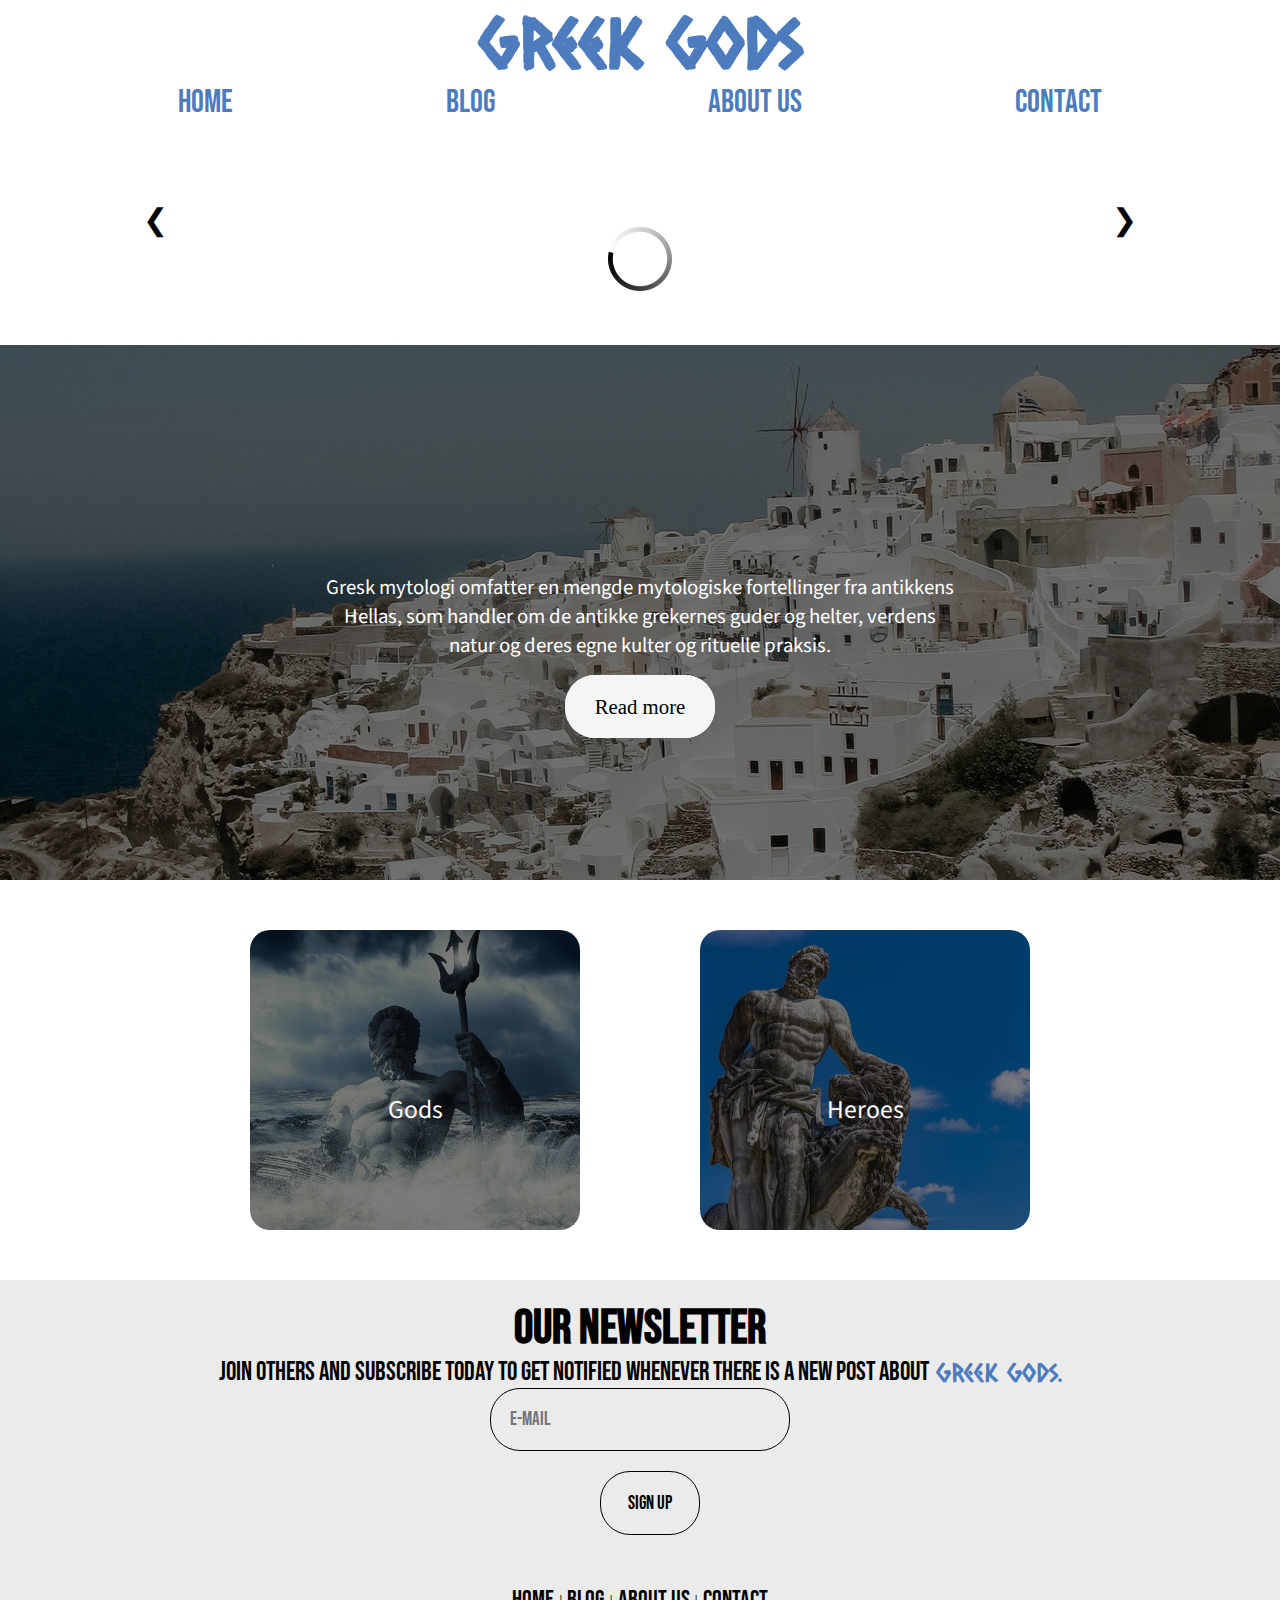
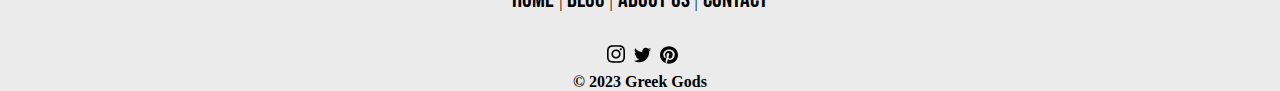
<file: index.html>
<!DOCTYPE html>
<html lang="en">
    <head>
        <meta charset="UTF-8">
        <meta http-equiv="X-UA-Compatible" content="IE=edge">
        <meta name="viewport" content="width=device-width, initial-scale=1.0">
        <meta name="description" content="Greske guder">
        <title>Greske guder</title>
        <script src="./JS/script.js" defer></script>
        <link rel="stylesheet" href="./style.css">
        <link rel="preconnect" href="https://fonts.googleapis.com">
        <link rel="preconnect" href="https://fonts.gstatic.com" crossorigin>
        <link href="https://fonts.googleapis.com/css2?family=Bebas+Neue&family=Caesar+Dressing&family=Source+Sans+Pro&display=swap" rel="stylesheet">
    </head>
<body>
    <header>
        <div class="header">
            <a href="index.html" style="text-decoration: none;"><h1 class="logo greek">Greek Gods</h1></a>
            <div class="menu">
                <ul>
                    <li><a href="index.html" id="home">Home</a></li>
                    <li><a href="blog.html">Blog</a></li>
                    <li><a href="about.html">About us</a></li>
                    <li><a href="contact.html" id="contact">Contact</a></li>
                </ul>
            </div>
        </div>
    </header>
        <div class="slider">
                <div id="posts">
                    <div id="carousel">
                        <div id="loading">
                            <img src="./svg/Thinfadingline.gif" alt="Loading...">
                        </div>
                    </div>
                </div>
                <a class="left" onclick="left()">&#10094;</a>
                <a class="right" onclick="right()">&#10095;</a>
        </div>
        <div id="infodiv">
            <img src="./images/pexels-maryia-plashchynskaya-3552616 (1).jpg"    alt="Gresk mytologi" id="infoimg">
            <div id="greskpb">
                <p id="greskmyt">Gresk mytologi omfatter en mengde  mytologiske fortellinger fra antikkens Hellas, som handler om    de antikke grekernes guder og helter, verdens natur og deres   egne kulter og rituelle praksis.</p>
                <div style="padding-top: 15px;">
                    <a href="blog.html" id="buttona" class="butabout2">Read more</a>
                </div>
            </div>
        </div>
        <div id="categorydiv">
            <div class="categorydiv1">
                <a href="blog.html"><img src="/images/poseidon-g230c25db6_640.jpg"  alt="Greek god" id="categoryimg"></a>
                <div class="category">
                    <a href="blog.html" class="catetxt">Gods</a>
                </div>
            </div>
            <div class="categorydiv1">
                <a href="blog.html"><img src="/images/statue-of-hercules-g79a9d577b_640.jpg" alt="Greek Hero" id="categoryimg2"></a>
                <div class="category">
                    <a href="blog.html" class="catetxt">Heroes</a>
                </div>
            </div>
        </div>
    <footer>
        <h2 class="footh2">Our newsletter</h2>
        <div class="flex">
            <p id="footp">Join others and subscribe today to get notified whenever there is a new post about</p>
            <p class="greek" id="greek2">Greek Gods.</p>
        </div>
        <form class="form">
            <div>
                <input type="text" id="emaill" name="emaill" placeholder="E-mail">
            </div>
            <div>
                <input type="submit" value="Sign up" id="submitt">
            </div>
        </form>
        <div class="foot">
            <ul>
               <li><a href="index.html">Home</a>|</li>
                <li><a href="blog.html">Blog</a>|</li>
                <li><a href="about.html">About us</a>|</li>
                <li><a href="contact.html">Contact</a></li>
            </ul>
        </div>
        <img src="/svg/instagram-brands.svg" alt="Instagram" class="social">
        <img src="/svg/twitter-brands.svg" alt="Twitter" class="social">
        <img src="/svg/pinterest-brands.svg" alt="Pinterest" class="social">
        <br>
        <strong>© 2023 Greek Gods</strong>
    </footer>
</body>
</html>
</file>
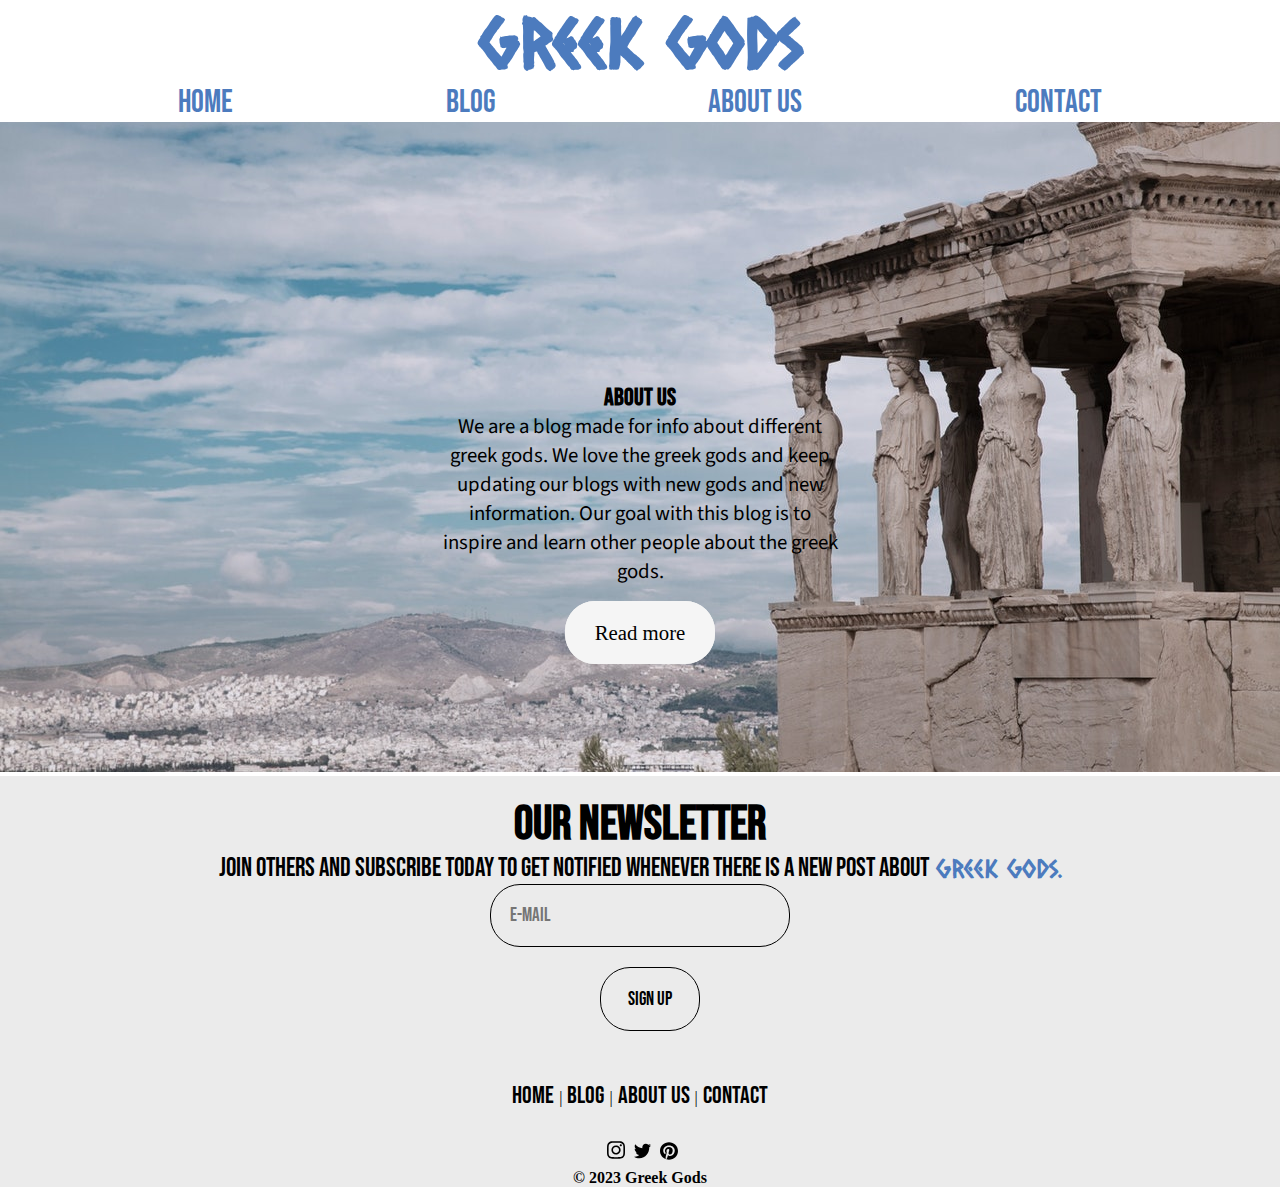
<file: about.html>
<!DOCTYPE html>
<html lang="en">
    <head>
        <meta charset="UTF-8">
        <meta http-equiv="X-UA-Compatible" content="IE=edge">
        <meta name="viewport" content="width=device-width, initial-scale=1.0">
        <meta name="description" content="About">
        <title>About</title>
        <link rel="stylesheet" href="./style.css">
        <link rel="preconnect" href="https://fonts.googleapis.com">
        <link rel="preconnect" href="https://fonts.gstatic.com" crossorigin>
        <link href="https://fonts.googleapis.com/css2?family=Bebas+Neue&family=Caesar+Dressing&family=Source+Sans+Pro&display=swap" rel="stylesheet">
    </head>
<body>
    <header>
        <div class="header">
            <a href="index.html" style="text-decoration: none;"><h1 class="logo greek">Greek Gods</h1></a>
            <div class="menu">
                <ul>
                    <li><a href="index.html" id="home">Home</a></li>
                    <li><a href="blog.html">Blog</a></li>
                    <li><a href="about.html">About us</a></li>
                    <li><a href="contact.html" id="contact">Contact</a></li>
                </ul>
            </div>
        </div>
    </header>
    <div class="divabout">
        <img src="./images/pexels-jimmy-teoh-951531.jpg" alt="Greek temple" id="greektemple">
        <div id="abouthpa">
            <h2 id="aboutus">About us</h2>
            <p id="pabout">We are a blog made for info about different greek gods.
                We love the greek gods and keep updating our blogs with new gods and new information.
                Our goal with this blog is to inspire and learn other people about the greek gods.
            </p>
            <div style="padding-top: 15px;">
                <a href="blog.html" id="butabout">Read more</a>
            </div>
        </div>
    </div>
    <footer>
        <h2 class="footh2">Our newsletter</h2>
        <div class="flex">
            <p id="footp">Join others and subscribe today to get notified whenever there is a new post about</p>
            <p class="greek" id="greek2">Greek Gods.</p>
        </div>
        <form class="form">
            <div>
                <input type="text" id="emaill" name="emaill" placeholder="E-mail">
            </div>
            <div>
                <input type="submit" value="Sign up" id="submitt">
            </div>
        </form>
        <div class="foot">
            <ul>
               <li><a href="index.html">Home</a>|</li>
                <li><a href="blog.html">Blog</a>|</li>
                <li><a href="about.html">About us</a>|</li>
                <li><a href="contact.html">Contact</a></li>
            </ul>
        </div>
        <img src="/svg/instagram-brands.svg" alt="Instagram" class="social">
        <img src="/svg/twitter-brands.svg" alt="Twitter" class="social">
        <img src="/svg/pinterest-brands.svg" alt="Pinterest" class="social">
        <br>
        <strong>© 2023 Greek Gods</strong>
    </footer>
</body>
</html>
</file>
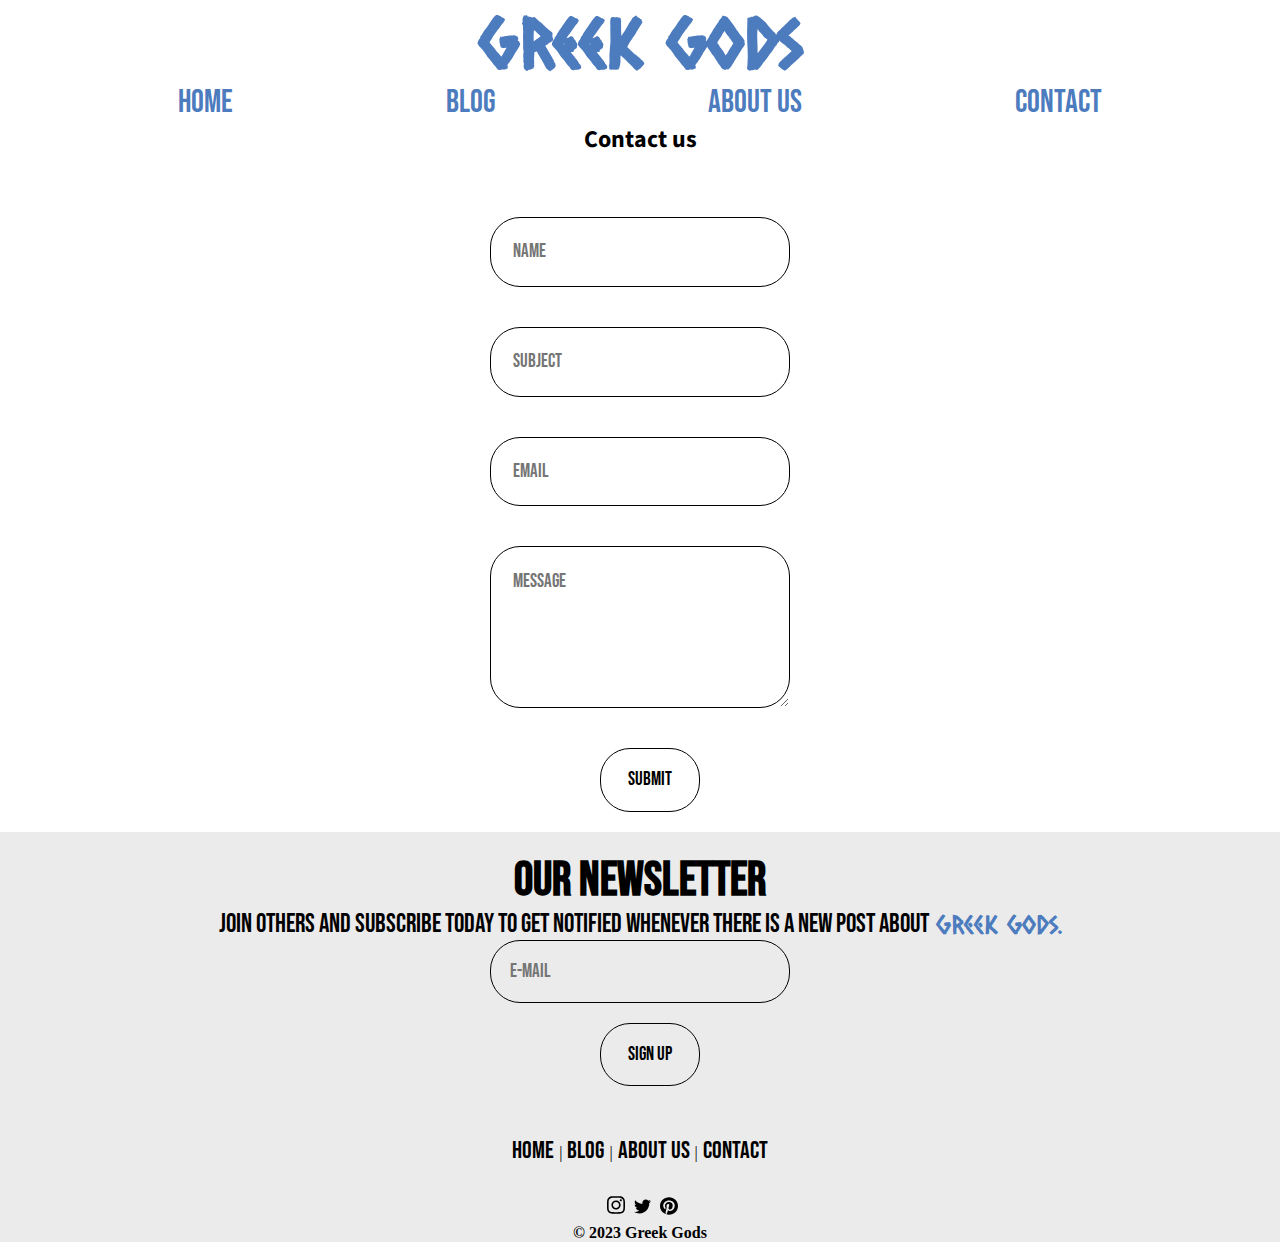
<file: contact.html>
<!DOCTYPE html>
<html lang="en">
    <head>
        <meta charset="UTF-8">
        <meta http-equiv="X-UA-Compatible" content="IE=edge">
        <meta name="viewport" content="width=device-width, initial-scale=1.0">
        <meta name="description" content="Contact">
        <title>Contact</title>
        <script src="./JS/contact.js" defer></script>
        <link rel="stylesheet" href="./style.css">
        <link rel="preconnect" href="https://fonts.googleapis.com">
        <link rel="preconnect" href="https://fonts.gstatic.com" crossorigin>
        <link href="https://fonts.googleapis.com/css2?family=Bebas+Neue&family=Caesar+Dressing&family=Source+Sans+Pro&display=swap" rel="stylesheet">
    </head>
<body>
    <header>
        <div class="header">
            <a href="index.html" style="text-decoration: none;"><h1 class="logo greek">Greek Gods</h1></a>
            <div class="menu">
                <ul>
                    <li><a href="index.html" id="home">Home</a></li>
                    <li><a href="blog.html">Blog</a></li>
                    <li><a href="about.html">About us</a></li>
                    <li><a href="contact.html" id="contact">Contact</a></li>
                </ul>
            </div>
        </div>
    </header>
    <h2 id="conttxt">Contact us</h2>
    <form id="form">
        <p id="submitted"></p>
        <div class="fl">
           <div  class="test"> <input type="text" id="name" name="name" class="contact" placeholder="Name">
            <span id="nameAlert"></span></div>
        </div>
        <div class="fl">
            <div  class="test"><input type="text" id="subject" name="subject" class="contact" placeholder="Subject">
            <span id="subjectAlert"></span></div>
        </div>
        <div class="fl">
            <div  class="test"><input type="text" id="email" name="email" class="contact" placeholder="Email">
            <span id="emailAlert"></span></div>
        </div>
        <div class="fl">
            <div  class="test"><textarea id="message" name="message" class="contact" placeholder="Message" id="" cols="15" rows="5"></textarea>
            <span id="messageAlert"></span></div>
        </div>
        <div>
            <input type="submit" value="Submit" id="submit">
        </div>
    </form>
    <footer>
        <h2 class="footh2">Our newsletter</h2>
        <div class="flex">
            <p id="footp">Join others and subscribe today to get notified whenever there is a new post about</p>
            <p class="greek" id="greek2">Greek Gods.</p>
        </div>
        <form class="form">
            <div>
                <input type="text" id="emaill" name="emaill" placeholder="E-mail">
            </div>
            <div>
                <input type="submit" value="Sign up" id="submitt">
            </div>
        </form>
        <div class="foot">
            <ul>
               <li><a href="index.html">Home</a>|</li>
                <li><a href="blog.html">Blog</a>|</li>
                <li><a href="about.html">About us</a>|</li>
                <li><a href="contact.html">Contact</a></li>
            </ul>
        </div>
        <img src="/svg/instagram-brands.svg" alt="Instagram" class="social">
        <img src="/svg/twitter-brands.svg" alt="Twitter" class="social">
        <img src="/svg/pinterest-brands.svg" alt="Pinterest" class="social">
        <br>
        <strong>© 2023 Greek Gods</strong>
    </footer>
</body>
</html>
</file>
<file: style.css>
*{
    margin: 0;
    padding: 0;
    box-sizing: border-box
}

/* Index */

.logo{
    font-size: 4.3rem;
    text-align: center;
}
.menu > ul{
    display: flex;
    flex-direction: row;
    list-style-type: none;
    background-color: white;
    text-align: center;
    justify-content: space-evenly;
}
.menu > ul > li > a{
    padding: 20px;
    text-decoration: none;
    color: #4c7bbe;
    font-size: 2rem;
    font-family: 'Bebas Neue', cursive;
}
#contact{
    padding-right: 5px;
}
#home{
    padding-left: 5px;
}
#loading{
    text-align: center;
    padding-top: 50px;
    justify-content: center;
    width: 100%;
}
.greek, .lesom, .greek3{
    font-family: 'Caesar Dressing', cursive;
    color: #4c7bbe;
}
.imgposts{
    width: 100%;
    border-radius: 20px;
}
.slider {
    max-width: 1020px;
    position: relative;
    margin: auto;
  }
.left, .right {
    position: absolute;
    margin-top: -20px;
    padding: 13px;
    top: 50%;
    color: black;
    font-size: 30px;
    transition: 0.2s ease-in-out;
    cursor: pointer;
  }
.right {
    right: 0;
    border-radius: 6px 0 0 6px;
  }
.left{
    border-radius: 0 6px 6px 0;
}
.left:hover, .right:hover {
    background-color: rgba(0, 0, 0, 0.8);
  }
#infoimg{
    height: 65vh;
    width: 100%;
    object-fit: cover;
    padding-top: 50px;
    display: block;
    filter: brightness(50%);
}
#greskmyt, .catetxt, #pabout{
    font-family: 'Source Sans Pro', sans-serif;
    font-size: 1.3rem;
    padding-bottom: 20px;
}
#infodiv, .categorydiv1, .divabout{
    position: relative;
}
#greskpb, .category, #abouthpa{
    position: absolute;
    top: 60%;
    left: 50%;
    transform: translate( -50%, -50% );
    text-align: center;
    color: white;
}
.catetxt{
    color: white;
    text-decoration: none;
    font-size: 1.6rem;
}
.catetxt:hover, #buttona:hover, #butabout:hover{
    color: #4c7bbe;
}
#buttona, #butabout{
    color: black;
    text-decoration: none;
    background-color: whitesmoke;
}
#categorydiv{
    position: relative;
    display: flex;
    flex-direction: row;
    justify-content: space-evenly;
    padding-top: 50px;
    max-width: 1020px;
    margin: auto;
    padding-bottom: 50px;
}
#categoryimg, #categoryimg2{
    object-fit: cover;
    display: block;
    filter: brightness(50%);
    width: 330px;
    height: 300px;
    border-radius: 20px;
}

/* Footer */

footer{
    background-color: #ebebeb;
    text-align: center;
}
.foot{
    text-align: center;
    padding: 30px;
    list-style-type: none;
}
.flex{
    display: flex;
    flex-direction: row;
    justify-content: center;
}
.footh2, #footp, #submit, #submitt, #email, #emaill, #name, #subject, #subjectt, #message, #aboutus, #loadm, #back, #namee{
    font-family: 'Bebas Neue', cursive;
}
.footh2{
    font-size: 3rem;
    padding-top: 20px;
}
#footp, #greek2{
    font-size: 1.6rem;
}
#greek2{
    padding-left: 7px;
}
#submit, #submitt, #loadm, #back, #emaill{
    font-size: 1.2rem;
    background: transparent;
    color: black;
    padding: 1.2rem;
    border: 1px solid black;
    border-radius: 30px;
    width: 100%;
    max-width: 300px;
}
#back{
    max-width: 100px;
    padding: 1rem;
}
#backbut{
    justify-content: start;
    display: flex;
    margin-top: -100px;
}
#submit, #submitt{
    width: 100px;
    margin-left: 20px;
}
#submit:hover, #loadm:hover, #back:hover, #submitt:hover{
    background-color: black;
    color: white;
}
#formm{
    display: flex;
    flex-direction: row;
    justify-content: center;
}
.foot > ul{
    display: flex;
    flex-direction: row;
    justify-content: center;
    list-style-type: none;
}
.foot > ul > li > a{
    text-decoration: none;
    font-family: 'Bebas Neue', cursive;
    font-size: 1.5rem;
    padding-right: 5px;
    padding-left: 5px;
    color: black;
}
.foot > ul > li > a:hover{
    color: #4c7bbe;
}
.social{
    width: 1.4rem;
    cursor: pointer;
    padding-left: 5px;
    padding-bottom: 5px;
}

/* Contact */

.contact{
    font-size: 1.2rem;
    background: transparent;
    color: black;
    padding: 1.4rem;
    border: 1px solid black;
    border-radius: 30px;
    width: 100%;
    max-width: 300px;
}
#form, .form{
    display: flex;
    flex-direction: column;
    justify-content: center;
}
#conttxt{
    font-family: 'Source Sans Pro', sans-serif;
    text-align: center;
    padding-bottom: 20px;
}
#form div, .form div, .fl{
    padding-bottom: 20px;
    display: flex;
    justify-content: center;
}
#submitted{
    text-align: center;
    padding-bottom: 20px;
    font-size: 1.5rem;
    padding-top: 20px;
}
.test{
    width: 100%;
}
#nameAlert, #subjectAlert, #emailAlert, #messageAlert{
    position: absolute;
    padding-top: 72px;
}


/* About us */

#greektemple{
    width: 100%;
    height: 650px;
    object-fit: cover;
}
#butabout, .butabout2{
    border-top: 20px solid whitesmoke;
    border-left: 30px solid whitesmoke;
    border-right: 30px solid whitesmoke;
    border-bottom: 20px solid whitesmoke;
    border-radius: 30px;
    font-size: 1.3rem;
}
#pabout{
    color: black;
    max-width: 400px;
}
#aboutus{
    color: black;
}
#carousel{
    overflow: auto;
    white-space: nowrap;
    display: flex;
    padding-top: 55px;
    overflow: hidden;
}
.post{
    display: inline-block;
    padding-left: 10px;
}
.postimg{
    width: 330px;
    height: 300px;
    object-fit: cover;
    object-position: 100% 0;
}
.decor{
    text-decoration: none;
}

/* Blog */

.post1{
    display: inline-block;
    overflow: auto;
    white-space: nowrap;
}
#grid{
    display: grid;
    grid-template-columns: auto auto auto;
    justify-content: center;
    text-align: center;
}
.loadmore{
    text-align: center;
}
#loadm{
    font-size: 1.4rem;
}
#blogoutput{
    max-width: 1220px;
    padding-top: 100px;
    padding-left: 10px;
    padding-right: 10px;
}

/* Blog spesific */

.alignleft img, .alignright img{
    border-radius: 1000px;
    object-fit: cover;
    width: 100%;
    display: block;
}
.alignright{
    float: right;
    text-align: center;
    text-align: -webkit-center;
    object-fit: cover;
}
.alignleft{
    float: left;
    text-align: center;
    text-align: -webkit-center;
    object-fit: cover;
    border-radius: 1000px;
}
.alignleft > figcaption{
    max-width: 200px;
    font-size: .9rem;
}
.alignright > figcaption{
    max-width: 200px;
    font-size: .9rem;
}
#blogoutput{
    overflow-wrap: break-word;
    color: black;
    position: relative;
}
.blogspes{
    max-width: 700px;
}
.stylep > p > a, .stylep > p > em > a, .stylep > p > sup > a, .stylep > p {
    color: black;
    font-family: 'Source Sans Pro', sans-serif;
    font-size: 1.3rem;
    text-align: left;
}
.stylep > p{
    padding-bottom: 30px;
}
.greek3{
    font-size: 2.2rem;
    padding-bottom: 30px;
}
.wp-container-1{
    font-family: 'Source Sans Pro', sans-serif;
    font-size: 1.1rem;
}
.has-x-large-font-size{
    font-family: 'Bebas Neue', cursive;
    font-size: 1.8rem;
}
.alignright, .alignleft {
    border-radius: 5px;
    cursor: pointer;
    transition: 0.3s;
}
.alignright:hover, .alignleft:hover{
    opacity: 0.7;
}
.modal {
  display: none;
  position: fixed;
  left: 0;
  top: 0;
  width: 100%;
  height: 100%;
  background-color: rgb(0,0,0);
  background-color: rgba(0,0,0,0.9);
  padding-top: 100px;
  overflow: auto;
  z-index: 1;
}
.modalImage {
  display: block;
  border-radius: 1000px;
  margin: auto;
  max-width: 350px;
  width: 50%;
}

@media only screen and (max-width: 700px){
  .modalImage {
    width: 100%;
  }
  .flex{
      display: flex;
      flex-direction: column;
  }
  #form, #formm, .form{
      display: flex;
      flex-direction: column;
  }
  #form div, .form div, .fl{
      padding-bottom: 30px;
      display: flex;
      justify-content: center;
  }
  #submit, #submitt{
      margin-left: 0;
  }
  #categoryimg, #categoryimg2{
      width: 180px;
  }
  .postimg{
      width: 335px;
  }
  #carousel{
      overflow: scroll;
  }
  .right, .left{
      display: none;
  }
  .alignleft img, .alignright img{
      max-width: 150px;
  }
}
</file>
